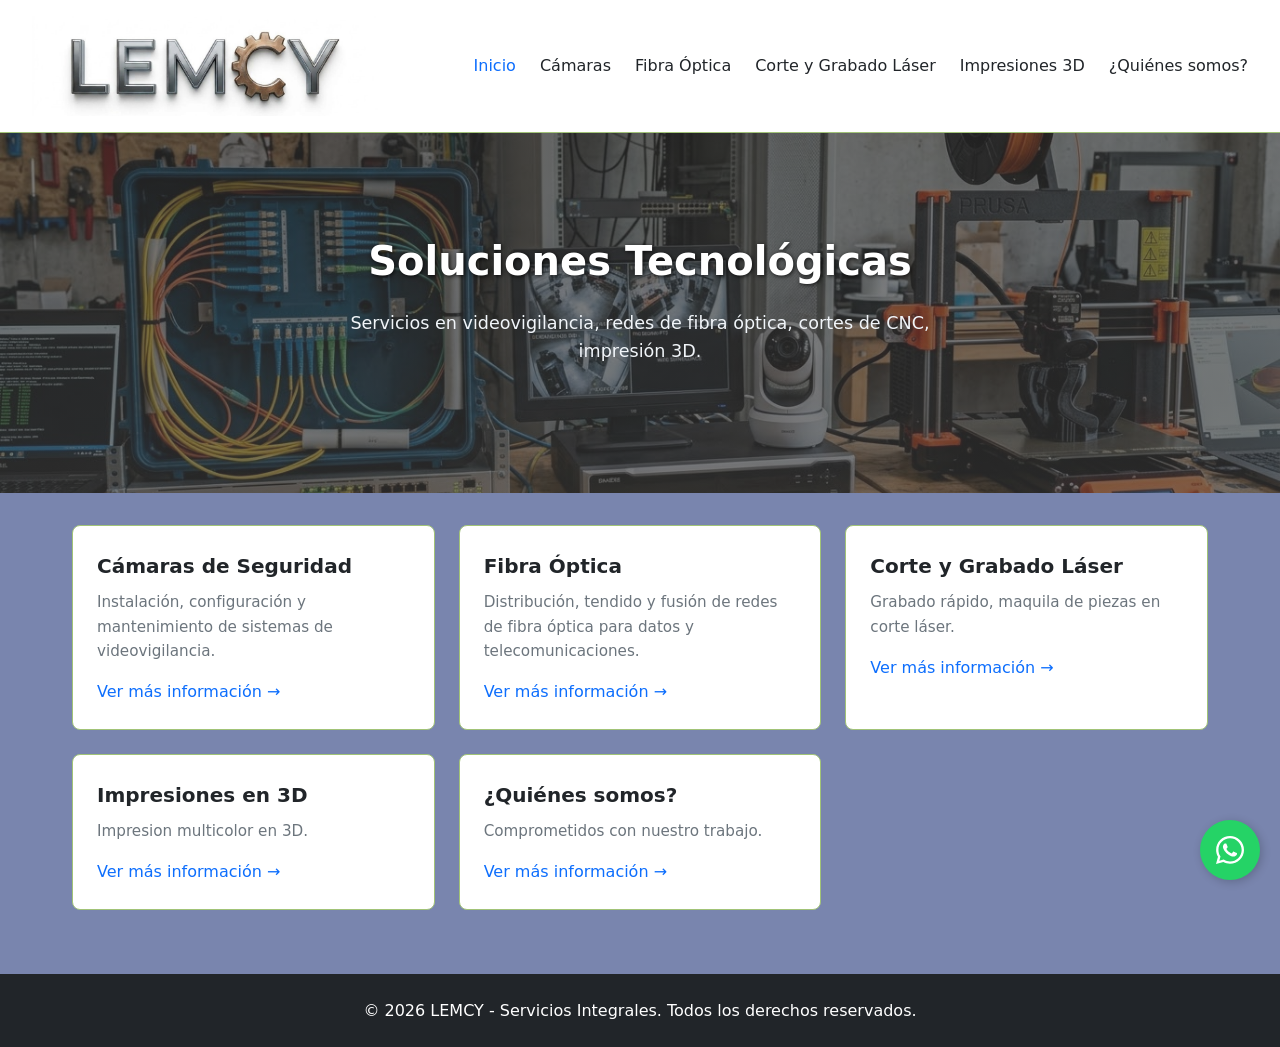
<file: index.html>
<!DOCTYPE html>
<html lang="es">
<head>
    <meta charset="UTF-8">
    <meta name="viewport" content="width=device-width, initial-scale=1.0">
    <title>Servicios Técnicos e Integración | Inicio</title>
    <!-- Vinculación con tu hoja de estilos CSS -->
    <link rel="stylesheet" href="css/estilos.css">
</head>
<body>

    <!-- Encabezado y Navegación Principal -->
    <header class="main-header">
        <div class="logo">
            <a href="index.html">
                <img src="img/logo1.2.jpg" alt="Logotipo LEMCY" class="logo-img">
                <span></span>
            </a>
        </div>
        <button class="nav-toggle" aria-label="Abrir menú">
         &#9776; <!-- Código HTML para las tres líneas del menú -->
        </button>
        <nav class="navbar">
            <ul>
                <li><a href="index.html" class="active">Inicio</a></li>
                <li><a href="camaras.html">Cámaras</a></li>
                <li><a href="internet.html">Fibra Óptica</a></li>
                <li><a href="CNC.html">Corte y Grabado Láser</a></li>
                <li><a href="3D.html">Impresiones 3D</a></li>
                <li><a href="nosotros.html">¿Quiénes somos?</a></li>
            </ul>
        </nav>
    </header>

    <!-- Contenido Principal -->
    <main>
        <!-- Sección Hero (Presentación principal) -->
         
        <section class="hero hero-inicio">
            <h1>Soluciones Tecnológicas</h1>
            <p>Servicios en videovigilancia, redes de fibra óptica, cortes de CNC, impresión 3D.</p>

        </section>

        <!-- Resumen de Divisiones de Servicio -->
        <section class="services-grid">
            <article class="card">
                <h2>Cámaras de Seguridad</h2>
                <p>Instalación, configuración y mantenimiento de sistemas de videovigilancia.</p>
                <a href="camaras.html">Ver más información &rarr;</a>
            </article>

            <article class="card">
                <h2>Fibra Óptica</h2>
                <p>Distribución, tendido y fusión de redes de fibra óptica para datos y telecomunicaciones.</p>
                <a href="internet.html">Ver más información &rarr;</a>
            </article>

            <article class="card">
                <h2>Corte y Grabado Láser</h2>
                <p>Grabado rápido, maquila de piezas en corte láser.</p>
                <a href="CNC.html">Ver más información &rarr;</a>
            </article>

            <article class="card">
                <h2>Impresiones en 3D</h2>
                <p>Impresion multicolor en 3D.</p>
                <a href="3D.html">Ver más información &rarr;</a>
            </article>

            <article class="card">
                <h2>¿Quiénes somos?</h2>
                <p>Comprometidos con nuestro trabajo.</p>
                <a href="nosotros.html">Ver más información &rarr;</a>
            </article>
        </section>
    </main>

    <!-- Pie de Página -->
    <footer class="main-footer">
        <p>&copy; 2026 LEMCY - Servicios Integrales. Todos los derechos reservados.</p>
    </footer>

    <!-- Vinculación con JS (vacío por ahora) -->
    <script src="js/main.js"></script>
    <!-- Botón flotante fijado en la esquina inferior derecha -->
<!-- Botón flotante con icono SVG oficial de WhatsApp -->
<a href="https://wa.me/522206312953?text=Hola,%20me%20interesan%20tus%20servicios" class="whatsapp-float" target="_blank" rel="noopener noreferrer" aria-label="Contactar por WhatsApp">
    <svg xmlns="http://www.w3.org/2000/svg" viewBox="0 0 448 512" width="32" height="32" fill="#ffffff">
        <!-- Código vectorial del logotipo de WhatsApp -->
        <path d="M380.9 97.1C339 55.1 283.2 32 223.9 32c-122.4 0-222 99.6-222 222 0 39.1 10.2 77.3 29.6 111L0 480l117.7-30.9c32.4 17.7 68.9 27 106.1 27h.1c122.3 0 224.1-99.6 224.1-222 0-59.3-25.2-115-67.1-157zm-157 341.6c-33.2 0-65.7-8.9-94-25.7l-6.7-4-69.8 18.3L72 359.2l-4.4-7c-18.5-29.4-28.2-63.3-28.2-98.2 0-101.7 82.8-184.5 184.6-184.5 49.3 0 95.6 19.2 130.4 54.1 34.8 34.9 56.2 81.2 56.1 130.5 0 101.8-84.9 184.6-186.6 184.6zm101.2-138.2c-5.5-2.8-32.8-16.2-37.9-18-5.1-1.9-8.8-2.8-12.5 2.8-3.7 5.6-14.3 18-17.6 21.8-3.2 3.7-6.5 4.2-12 1.4-32.6-16.3-54-29.1-75.5-66-5.7-9.8 5.7-9.1 16.3-30.3 1.8-3.7.9-6.9-.5-9.7-1.4-2.8-12.5-30.1-17.1-41.2-4.5-10.8-9.1-9.3-12.5-9.5-3.2-.2-6.9-.2-10.6-.2-3.7 0-9.7 1.4-14.8 6.9-5.1 5.6-19.4 19-19.4 46.3 0 27.3 19.9 53.7 22.6 57.4 2.8 3.7 39.1 59.7 94.8 83.8 35.2 15.2 49 16.5 66.6 13.9 10.7-1.6 32.8-13.4 37.4-26.4 4.6-13 4.6-24.1 3.2-26.4-1.3-2.5-5-3.9-10.5-6.6z"/>
    </svg>
</a>
</body>
</html>
</file>
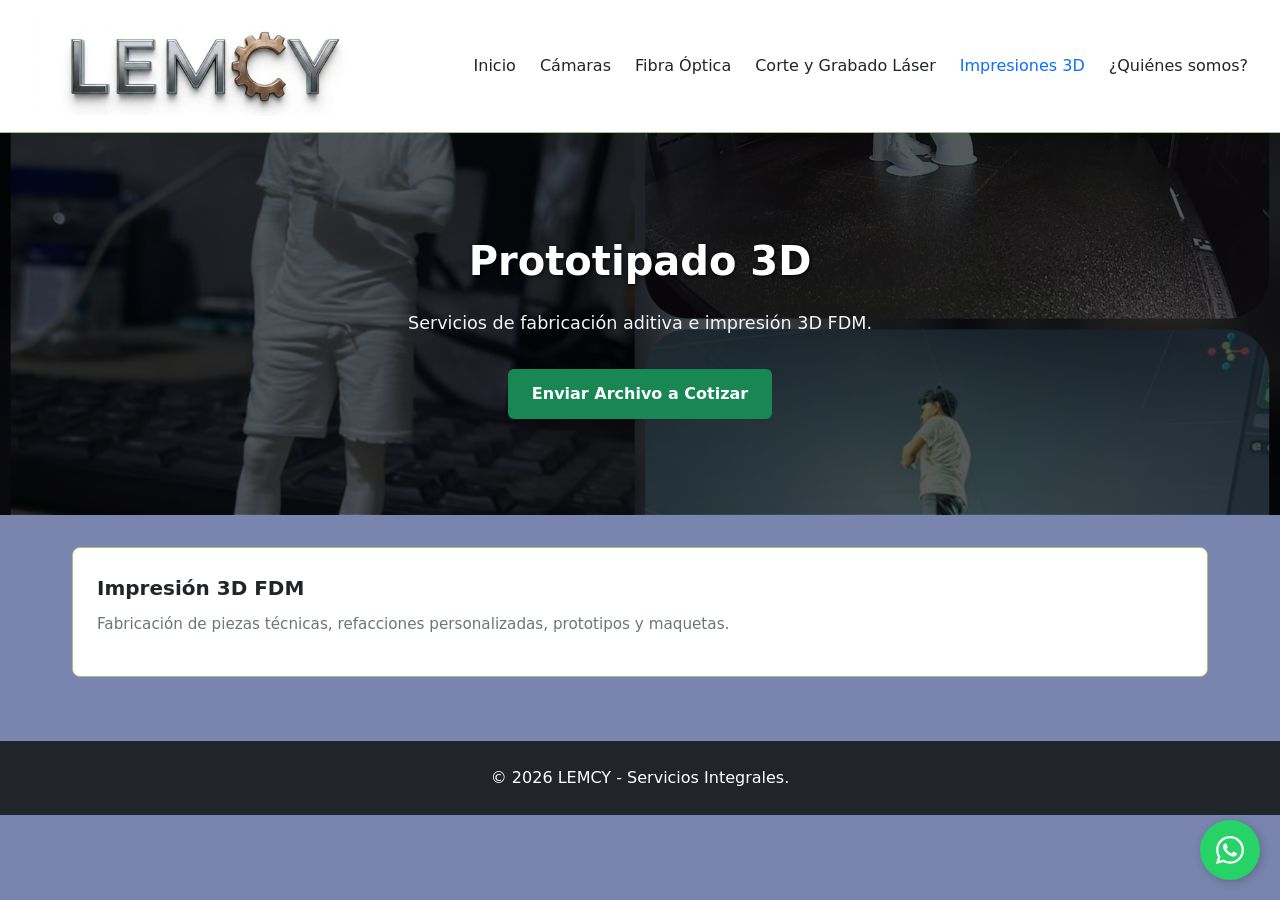
<file: 3D.html>
<!DOCTYPE html>
<html lang="es">
<head>
    <meta charset="UTF-8">
    <meta name="viewport" content="width=device-width, initial-scale=1.0">
    <title>Impresiones 3D | LEMCY</title>
    <link rel="stylesheet" href="css/estilos.css">
</head>
<body>

    <header class="main-header">
        <div class="logo">
            <a href="index.html">
                <img src="img/logo1.2.jpg" alt="Logotipo LEMCY" class="logo-img">
                <span></span>
            </a>
        </div>
        <button class="nav-toggle" aria-label="Abrir menú">
         &#9776; <!-- Código HTML para las tres líneas del menú -->
        </button>
        <nav class="navbar">
            <ul>
                <li><a href="index.html">Inicio</a></li>
                <li><a href="camaras.html">Cámaras</a></li>
                <li><a href="internet.html">Fibra Óptica</a></li>
                <li><a href="CNC.html">Corte y Grabado Láser</a></li>
                <li><a href="3D.html" class="active">Impresiones 3D</a></li>
                <li><a href="nosotros.html">¿Quiénes somos?</a></li>
            </ul>
        </nav>
    </header>

<main>
        <section class="hero hero-3d">
            <h1>Prototipado 3D</h1>
            <p>Servicios de fabricación aditiva e impresión 3D FDM.</p>
            <a href="https://wa.me/522206312953?text=Hola,%20quiero%20cotizar%20un%20trabajo%20en%203D%20o%20Láser" target="_blank" class="btn-whatsapp">Enviar Archivo a Cotizar</a>
        </section>

        <section class="services-grid">
            <article class="card">
                <h2>Impresión 3D FDM</h2>
                <p>Fabricación de piezas técnicas, refacciones personalizadas, prototipos y maquetas.</p>
            </article>
        </section>
</main>

    <footer class="main-footer">
        <p>&copy; 2026 LEMCY - Servicios Integrales.</p>
    </footer>
<a href="https://wa.me/522206312953?text=Hola,%20me%20interesan%20tus%20servicios" class="whatsapp-float" target="_blank" rel="noopener noreferrer" aria-label="Contactar por WhatsApp">
    <svg xmlns="http://www.w3.org/2000/svg" viewBox="0 0 448 512" width="32" height="32" fill="#ffffff">
        <!-- Código vectorial del logotipo de WhatsApp -->
        <path d="M380.9 97.1C339 55.1 283.2 32 223.9 32c-122.4 0-222 99.6-222 222 0 39.1 10.2 77.3 29.6 111L0 480l117.7-30.9c32.4 17.7 68.9 27 106.1 27h.1c122.3 0 224.1-99.6 224.1-222 0-59.3-25.2-115-67.1-157zm-157 341.6c-33.2 0-65.7-8.9-94-25.7l-6.7-4-69.8 18.3L72 359.2l-4.4-7c-18.5-29.4-28.2-63.3-28.2-98.2 0-101.7 82.8-184.5 184.6-184.5 49.3 0 95.6 19.2 130.4 54.1 34.8 34.9 56.2 81.2 56.1 130.5 0 101.8-84.9 184.6-186.6 184.6zm101.2-138.2c-5.5-2.8-32.8-16.2-37.9-18-5.1-1.9-8.8-2.8-12.5 2.8-3.7 5.6-14.3 18-17.6 21.8-3.2 3.7-6.5 4.2-12 1.4-32.6-16.3-54-29.1-75.5-66-5.7-9.8 5.7-9.1 16.3-30.3 1.8-3.7.9-6.9-.5-9.7-1.4-2.8-12.5-30.1-17.1-41.2-4.5-10.8-9.1-9.3-12.5-9.5-3.2-.2-6.9-.2-10.6-.2-3.7 0-9.7 1.4-14.8 6.9-5.1 5.6-19.4 19-19.4 46.3 0 27.3 19.9 53.7 22.6 57.4 2.8 3.7 39.1 59.7 94.8 83.8 35.2 15.2 49 16.5 66.6 13.9 10.7-1.6 32.8-13.4 37.4-26.4 4.6-13 4.6-24.1 3.2-26.4-1.3-2.5-5-3.9-10.5-6.6z"/>
    </svg>
</a>
    <script src="js/main.js"></script>
</body>
</html>
</file>
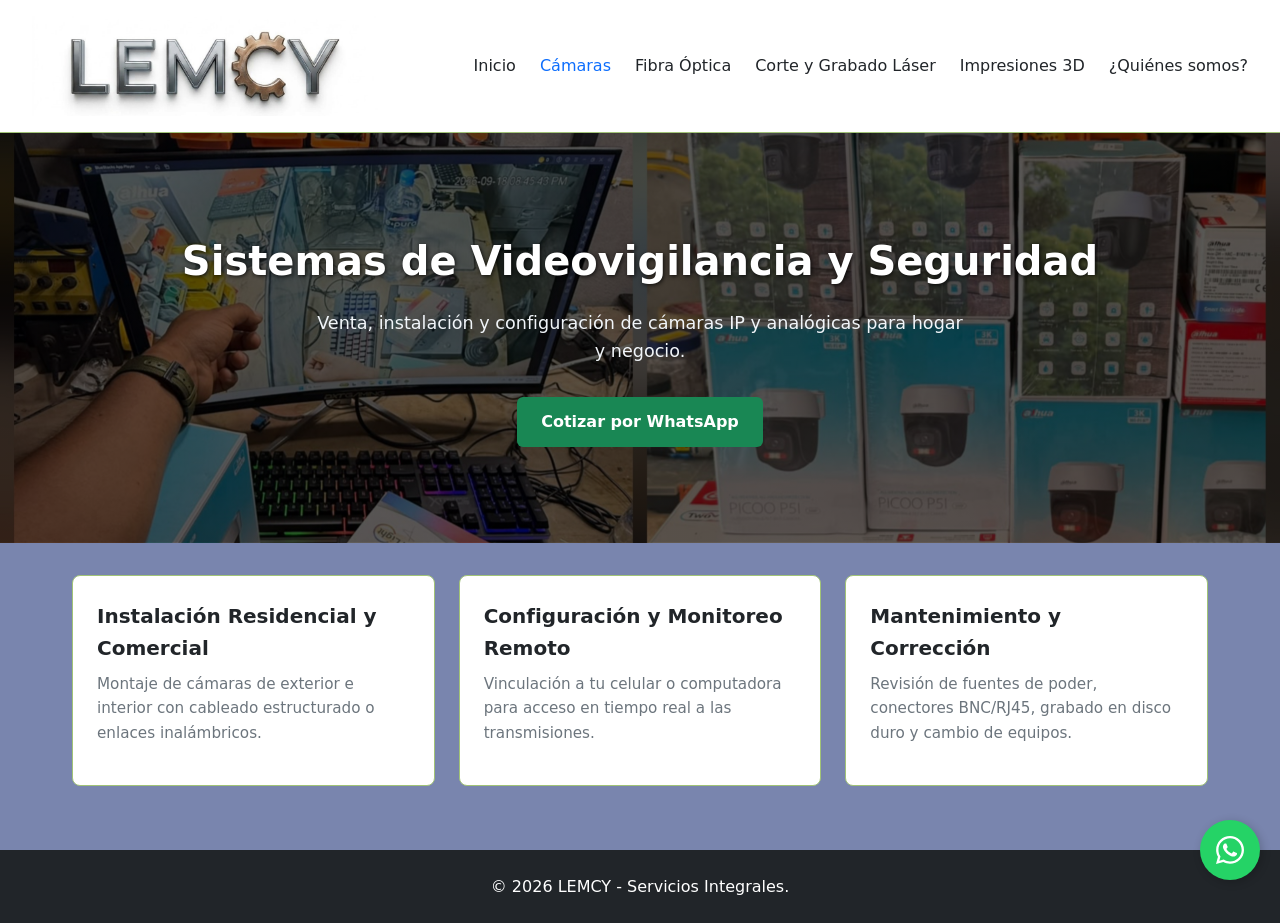
<file: camaras.html>
<!DOCTYPE html>
<html lang="es">
<head>
    <meta charset="UTF-8">
    <meta name="viewport" content="width=device-width, initial-scale=1.0">
    <title>Cámaras de Seguridad | LEMCY</title>
    <link rel="stylesheet" href="css/estilos.css">
</head>
<body>

    <header class="main-header">
        <div class="logo">
            <a href="index.html">
                <img src="img/logo1.2.jpg" alt="Logotipo LEMCY" class="logo-img">
                <span></span>
            </a>
        </div>
        <button class="nav-toggle" aria-label="Abrir menú">
         &#9776; <!-- Código HTML para las tres líneas del menú -->
        </button>
        <nav class="navbar">
            <ul>
                <li><a href="index.html">Inicio</a></li>
                <li><a href="camaras.html" class="active">Cámaras</a></li>
                <li><a href="internet.html">Fibra Óptica</a></li>
                <li><a href="CNC.html">Corte y Grabado Láser</a></li>
                <li><a href="3D.html">Impresiones 3D</a></li>
                <li><a href="nosotros.html">¿Quiénes somos?</a></li>
            </ul>
        </nav>
    </header>

    <main>
        <section class="hero hero-cam">
            <h1>Sistemas de Videovigilancia y Seguridad</h1>
            <p>Venta, instalación y configuración de cámaras IP y analógicas para hogar y negocio.</p>
            <a href="https://wa.me/522206312953?text=Hola,%20me%20interesa%20cotizar%20instalación%20de%20cámaras" target="_blank" class="btn-whatsapp">Cotizar por WhatsApp</a>
        </section>

        <section class="services-grid">
            <article class="card">
                <h2>Instalación Residencial y Comercial</h2>
                <p>Montaje de cámaras de exterior e interior con cableado estructurado o enlaces inalámbricos.</p>
            </article>
            <article class="card">
                <h2>Configuración y Monitoreo Remoto</h2>
                <p>Vinculación a tu celular o computadora para acceso en tiempo real a las transmisiones.</p>
            </article>
            <article class="card">
                <h2>Mantenimiento y Corrección</h2>
                <p>Revisión de fuentes de poder, conectores BNC/RJ45, grabado en disco duro y cambio de equipos.</p>
            </article>
        </section>
    </main>

    <footer class="main-footer">
        <p>&copy; 2026 LEMCY - Servicios Integrales.</p>
    </footer>
<a href="https://wa.me/522206312953?text=Hola,%20me%20interesan%20tus%20servicios" class="whatsapp-float" target="_blank" rel="noopener noreferrer" aria-label="Contactar por WhatsApp">
    <svg xmlns="http://www.w3.org/2000/svg" viewBox="0 0 448 512" width="32" height="32" fill="#ffffff">
        <!-- Código vectorial del logotipo de WhatsApp -->
        <path d="M380.9 97.1C339 55.1 283.2 32 223.9 32c-122.4 0-222 99.6-222 222 0 39.1 10.2 77.3 29.6 111L0 480l117.7-30.9c32.4 17.7 68.9 27 106.1 27h.1c122.3 0 224.1-99.6 224.1-222 0-59.3-25.2-115-67.1-157zm-157 341.6c-33.2 0-65.7-8.9-94-25.7l-6.7-4-69.8 18.3L72 359.2l-4.4-7c-18.5-29.4-28.2-63.3-28.2-98.2 0-101.7 82.8-184.5 184.6-184.5 49.3 0 95.6 19.2 130.4 54.1 34.8 34.9 56.2 81.2 56.1 130.5 0 101.8-84.9 184.6-186.6 184.6zm101.2-138.2c-5.5-2.8-32.8-16.2-37.9-18-5.1-1.9-8.8-2.8-12.5 2.8-3.7 5.6-14.3 18-17.6 21.8-3.2 3.7-6.5 4.2-12 1.4-32.6-16.3-54-29.1-75.5-66-5.7-9.8 5.7-9.1 16.3-30.3 1.8-3.7.9-6.9-.5-9.7-1.4-2.8-12.5-30.1-17.1-41.2-4.5-10.8-9.1-9.3-12.5-9.5-3.2-.2-6.9-.2-10.6-.2-3.7 0-9.7 1.4-14.8 6.9-5.1 5.6-19.4 19-19.4 46.3 0 27.3 19.9 53.7 22.6 57.4 2.8 3.7 39.1 59.7 94.8 83.8 35.2 15.2 49 16.5 66.6 13.9 10.7-1.6 32.8-13.4 37.4-26.4 4.6-13 4.6-24.1 3.2-26.4-1.3-2.5-5-3.9-10.5-6.6z"/>
    </svg>
</a>
    <script src="js/main.js"></script>
</body>
</html>
</file>
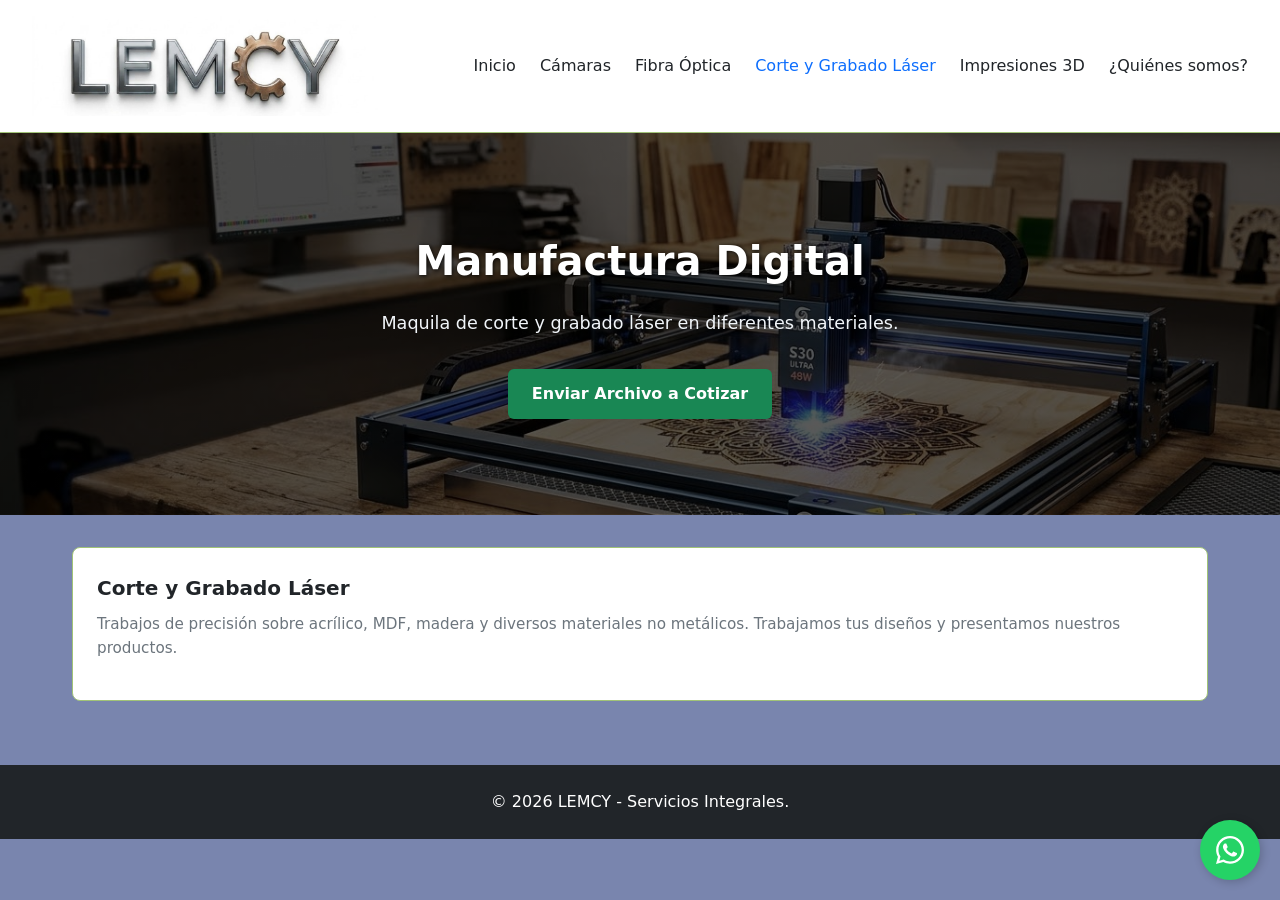
<file: CNC.html>
<!DOCTYPE html>
<html lang="es">
<head>
    <meta charset="UTF-8">
    <meta name="viewport" content="width=device-width, initial-scale=1.0">
    <title>Corte y Grabado Láser | LEMCY</title>
    <link rel="stylesheet" href="css/estilos.css">
</head>
<body>

    <header class="main-header">
        <div class="logo">
            <a href="index.html">
                <img src="img/logo1.2.jpg" alt="Logotipo LEMCY" class="logo-img">
                <span></span>
            </a>
        </div>
        <button class="nav-toggle" aria-label="Abrir menú">
         &#9776; <!-- Código HTML para las tres líneas del menú -->
        </button>
        <nav class="navbar">
            <ul>
                <li><a href="index.html">Inicio</a></li>
                <li><a href="camaras.html">Cámaras</a></li>
                <li><a href="internet.html">Fibra Óptica</a></li>
                <li><a href="CNC.html" class="active">Corte y Grabado Láser</a></li>
                <li><a href="3D.html">Impresiones 3D</a></li>
                <li><a href="nosotros.html">¿Quiénes somos?</a></li>
            </ul>
        </nav>
    </header>

    <main>
        <section class="hero hero-cnc">
            <h1>Manufactura Digital</h1>
            <p>Maquila de corte y grabado láser en diferentes materiales.</p>
            <a href="https://wa.me/522206312953?text=Hola,%20quiero%20cotizar%20un%20trabajo%20en%20Láser" target="_blank" class="btn-whatsapp">Enviar Archivo a Cotizar</a>
        </section>

        <section class="services-grid">
            <article class="card">
                <h2>Corte y Grabado Láser</h2>
                <p>Trabajos de precisión sobre acrílico, MDF, madera y diversos materiales no metálicos. Trabajamos tus diseños y presentamos nuestros productos.</p>
            </article>
        </section>
    </main>

    <footer class="main-footer">
        <p>&copy; 2026 LEMCY - Servicios Integrales.</p>
    </footer>
<a href="https://wa.me/522206312953?text=Hola,%20me%20interesan%20tus%20servicios" class="whatsapp-float" target="_blank" rel="noopener noreferrer" aria-label="Contactar por WhatsApp">
    <svg xmlns="http://www.w3.org/2000/svg" viewBox="0 0 448 512" width="32" height="32" fill="#ffffff">
        <!-- Código vectorial del logotipo de WhatsApp -->
        <path d="M380.9 97.1C339 55.1 283.2 32 223.9 32c-122.4 0-222 99.6-222 222 0 39.1 10.2 77.3 29.6 111L0 480l117.7-30.9c32.4 17.7 68.9 27 106.1 27h.1c122.3 0 224.1-99.6 224.1-222 0-59.3-25.2-115-67.1-157zm-157 341.6c-33.2 0-65.7-8.9-94-25.7l-6.7-4-69.8 18.3L72 359.2l-4.4-7c-18.5-29.4-28.2-63.3-28.2-98.2 0-101.7 82.8-184.5 184.6-184.5 49.3 0 95.6 19.2 130.4 54.1 34.8 34.9 56.2 81.2 56.1 130.5 0 101.8-84.9 184.6-186.6 184.6zm101.2-138.2c-5.5-2.8-32.8-16.2-37.9-18-5.1-1.9-8.8-2.8-12.5 2.8-3.7 5.6-14.3 18-17.6 21.8-3.2 3.7-6.5 4.2-12 1.4-32.6-16.3-54-29.1-75.5-66-5.7-9.8 5.7-9.1 16.3-30.3 1.8-3.7.9-6.9-.5-9.7-1.4-2.8-12.5-30.1-17.1-41.2-4.5-10.8-9.1-9.3-12.5-9.5-3.2-.2-6.9-.2-10.6-.2-3.7 0-9.7 1.4-14.8 6.9-5.1 5.6-19.4 19-19.4 46.3 0 27.3 19.9 53.7 22.6 57.4 2.8 3.7 39.1 59.7 94.8 83.8 35.2 15.2 49 16.5 66.6 13.9 10.7-1.6 32.8-13.4 37.4-26.4 4.6-13 4.6-24.1 3.2-26.4-1.3-2.5-5-3.9-10.5-6.6z"/>
    </svg>
</a>
    <script src="js/main.js"></script>
</body>
</html>
</file>
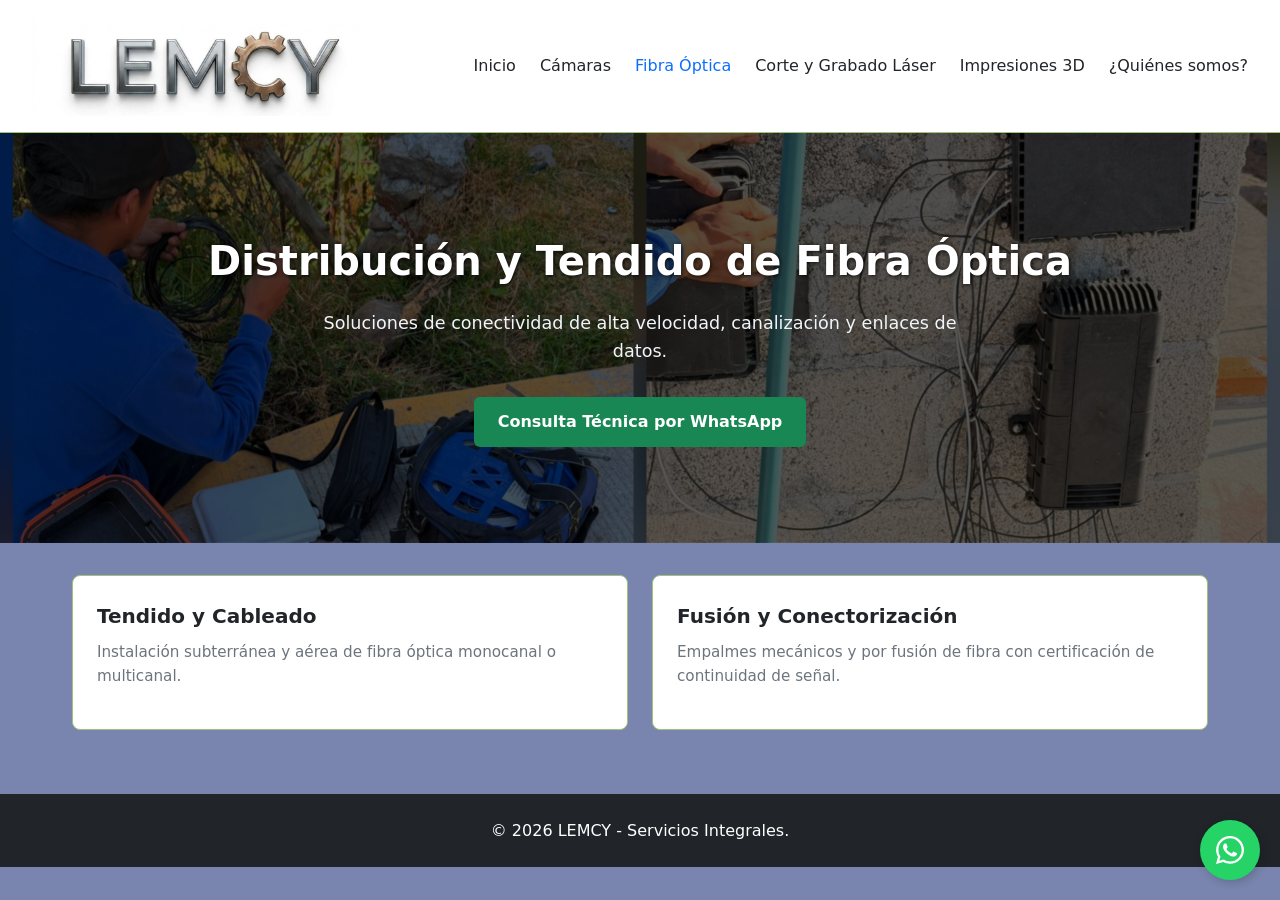
<file: internet.html>
<!DOCTYPE html>
<html lang="es">
<head>
    <meta charset="UTF-8">
    <meta name="viewport" content="width=device-width, initial-scale=1.0">
    <title>Fibra Óptica | LEMCY</title>
    <link rel="stylesheet" href="css/estilos.css">
</head>
<body>

    <header class="main-header">
        <div class="logo">
            <a href="index.html">
                <img src="img/logo1.2.jpg" alt="Logotipo LEMCY" class="logo-img">
                <span></span>
            </a>
        </div>
        <button class="nav-toggle" aria-label="Abrir menú">
         &#9776; <!-- Código HTML para las tres líneas del menú -->
        </button>
        <nav class="navbar">
            <ul>
                <li><a href="index.html">Inicio</a></li>
                <li><a href="camaras.html">Cámaras</a></li>
                <li><a href="internet.html" class="active">Fibra Óptica</a></li>
                <li><a href="CNC.html">Corte y Grabado Láser</a></li>
                <li><a href="3D.html">Impresiones 3D</a></li>
                <li><a href="nosotros.html">¿Quiénes somos?</a></li>
            </ul>
        </nav>
    </header>

    <main>
        <section class="hero hero-red">
            <h1>Distribución y Tendido de Fibra Óptica</h1>
            <p>Soluciones de conectividad de alta velocidad, canalización y enlaces de datos.</p>
            <a href="https://wa.me/522206312953?text=Hola,%20requiero%20información%20sobre%20servicios%20de%20fibra%20óptica" target="_blank" class="btn-whatsapp">Consulta Técnica por WhatsApp</a>
        </section>

        <section class="services-grid">
            <article class="card">
                <h2>Tendido y Cableado</h2>
                <p>Instalación subterránea y aérea de fibra óptica monocanal o multicanal.</p>
            </article>
            <article class="card">
                <h2>Fusión y Conectorización</h2>
                <p>Empalmes mecánicos y por fusión de fibra con certificación de continuidad de señal.</p>
            </article>
        </section>
    </main>

    <footer class="main-footer">
        <p>&copy; 2026 LEMCY - Servicios Integrales.</p>
    </footer>
<a href="https://wa.me/522206312953?text=Hola,%20me%20interesan%20tus%20servicios" class="whatsapp-float" target="_blank" rel="noopener noreferrer" aria-label="Contactar por WhatsApp">
    <svg xmlns="http://www.w3.org/2000/svg" viewBox="0 0 448 512" width="32" height="32" fill="#ffffff">
        <!-- Código vectorial del logotipo de WhatsApp -->
        <path d="M380.9 97.1C339 55.1 283.2 32 223.9 32c-122.4 0-222 99.6-222 222 0 39.1 10.2 77.3 29.6 111L0 480l117.7-30.9c32.4 17.7 68.9 27 106.1 27h.1c122.3 0 224.1-99.6 224.1-222 0-59.3-25.2-115-67.1-157zm-157 341.6c-33.2 0-65.7-8.9-94-25.7l-6.7-4-69.8 18.3L72 359.2l-4.4-7c-18.5-29.4-28.2-63.3-28.2-98.2 0-101.7 82.8-184.5 184.6-184.5 49.3 0 95.6 19.2 130.4 54.1 34.8 34.9 56.2 81.2 56.1 130.5 0 101.8-84.9 184.6-186.6 184.6zm101.2-138.2c-5.5-2.8-32.8-16.2-37.9-18-5.1-1.9-8.8-2.8-12.5 2.8-3.7 5.6-14.3 18-17.6 21.8-3.2 3.7-6.5 4.2-12 1.4-32.6-16.3-54-29.1-75.5-66-5.7-9.8 5.7-9.1 16.3-30.3 1.8-3.7.9-6.9-.5-9.7-1.4-2.8-12.5-30.1-17.1-41.2-4.5-10.8-9.1-9.3-12.5-9.5-3.2-.2-6.9-.2-10.6-.2-3.7 0-9.7 1.4-14.8 6.9-5.1 5.6-19.4 19-19.4 46.3 0 27.3 19.9 53.7 22.6 57.4 2.8 3.7 39.1 59.7 94.8 83.8 35.2 15.2 49 16.5 66.6 13.9 10.7-1.6 32.8-13.4 37.4-26.4 4.6-13 4.6-24.1 3.2-26.4-1.3-2.5-5-3.9-10.5-6.6z"/>
    </svg>
</a>
    <script src="js/main.js"></script>
</body>
</html>
</file>
<file: css/estilos.css>
/* 1. RESET DE ESTILOS Y VARIABLES GLOBALES */
:root {
    --primary-color: #0d6efd;   /* Azul principal */
    --secondary-color: #198754; /* Verde para WhatsApp/acciones */
    --dark-color: #212529;      /* Texto y fondos oscuros */
    --light-color: #2e4181a3;     /* Fondos claros */
    --border-color: #a1c377;
    --font-stack: system-ui, -apple-system, "Segoe UI", Roboto, sans-serif;
}

* {
    margin: 0;
    padding: 0;
    box-sizing: border-box; /* Previene que el padding altere el ancho real de los elementos */
}

body {
    font-family: var(--font-stack);
    line-height: 1.6;
    color: var(--dark-color);
    background-color: var(--light-color);
}

/* 2. ENCABEZADO Y NAVEGACIÓN (FLEXBOX) */
.main-header {
    background-color: #ffffff;
    display: flex;
    justify-content: space-between;
    align-items: center;
    padding: 1rem 2rem;
    border-bottom: 1px solid var(--border-color);
}

.logo a {
    text-decoration: none;
    color: var(--dark-color);
    font-size: 1.25rem;
}

.navbar ul {
    display: flex;
    list-style: none;
    gap: 1.5rem;
}

.navbar a {
    text-decoration: none;
    color: var(--dark-color);
    font-weight: 500;
    transition: color 0.2s ease;
}

.navbar a:hover,
.navbar a.active {
    color: var(--primary-color);
}

/* 3. SECCIÓN HERO */
.hero {
    text-align: center;
    padding: 6rem 1rem; /* Aumentamos el relleno para que la sección luzca más alta */
    
    /* 1. Imagen de fondo con capa oscura semitransparente (overlay) */
    background-image: linear-gradient(rgba(0, 0, 0, 0.65), rgba(0, 0, 0, 0.65)), url('../img/fondo-hero.jpg');
    
    /* 2. Propiedades de ajuste de la imagen */
    background-size: cover;       /* Escalado para cubrir todo el ancho y alto de la sección */
    background-position: center;  /* Centra la foto para que no se corte lo principal */
    background-repeat: no-repeat; /* Evita que la imagen se repita si es pequeña */
    
    /* 3. Colores de texto en blanco para resaltar sobre el fondo oscuro */
    color: #ffffff;
}

/* Color del título principal en el Hero */
.hero h1 {
    font-size: 2.5rem;
    margin-bottom: 1rem;
    text-shadow: 1px 1px 4px rgba(0, 0, 0, 0.8); /* Sombra ligera para mejorar legibilidad */
}

/* Color del texto descriptivo en el Hero */
.hero p {
    color: #f1f5f9; /* Blanco suave / gris muy claro */
    font-size: 1.1rem;
    max-width: 650px;
    margin: 0 auto 2rem auto;
}
/* Fondos personalizados por sección */
.hero-inicio {
    background-image: linear-gradient(rgba(51, 51, 51, 0.65), rgba(60, 60, 60, 0.65)), url('../img/FondoInicio.jpg');
}

.hero-cam {
    background-image: linear-gradient(rgba(0, 0, 0, 0.65), rgba(0, 0, 0, 0.65)), url('../img/FondoCam.jpg');
}

.hero-red {
    background-image: linear-gradient(rgba(0, 0, 0, 0.65), rgba(0, 0, 0, 0.65)), url('../img/FondoRed.jpg');
}

.hero-3d {
    background-image: linear-gradient(rgba(0, 0, 0, 0.65), rgba(0, 0, 0, 0.65)), url('../img/Fondo3D.jpg');
}

.hero-cnc {
    background-image: linear-gradient(rgba(0, 0, 0, 0.65), rgba(0, 0, 0, 0.65)), url('../img/FondoCNC.jpg');
}

/* BOTÓN DE WHATSAPP */
.btn-whatsapp {
    display: inline-block;
    background-color: var(--secondary-color);
    color: white;
    padding: 0.75rem 1.5rem;
    text-decoration: none;
    border-radius: 6px;
    font-weight: bold;
    transition: opacity 0.2s;
}

.btn-whatsapp:hover {
    opacity: 0.9;
}

/* 4. REJILLA DE SERVICIOS (GRID LAYOUT) */
.services-grid {
    display: grid;
    grid-template-columns: repeat(auto-fit, minmax(280px, 1fr));
    gap: 1.5rem;
    padding: 2rem;
    max-width: 1200px;
    margin: 0 auto;
}

.card {
    background: white;
    padding: 1.5rem;
    border: 1px solid var(--border-color);
    border-radius: 8px;
}

.card h2 {
    font-size: 1.25rem;
    margin-bottom: 0.5rem;
}

.card p {
    color: #6c757d;
    font-size: 0.95rem;
    margin-bottom: 1rem;
}

.card a {
    color: var(--primary-color);
    text-decoration: none;
    font-weight: 500;
}

/* 5. PIE DE PÁGINA */
.main-footer {
    text-align: center;
    padding: 1.5rem;
    background-color: var(--dark-color);
    color: white;
    margin-top: 2rem;
}
/* --- DISEÑO RESPONSIVO PARA DISPOSITIVOS MÓVILES (Menos de 768px) --- */
@media (max-width: 768px) {
    
    /* 1. Apilar el encabezado verticalmente en lugar de horizontal */
    .main-header {
        flex-direction: column;
        gap: 1rem;
        padding: 1rem;
        text-align: center;
    }

    /* 2. Ajustar la lista de navegación para que no se desborde */
    .navbar ul {
        flex-wrap: wrap;
        justify-content: center;
        gap: 0.75rem;
    }

    /* 3. Reducir el tamaño de los títulos principales en celulares */
    .hero {
        padding: 2.5rem 1rem;
    }

    .hero h1 {
        font-size: 1.75rem;
    }

    /* 4. Forzar que las tarjetas de servicio ocupen todo el ancho */
    .services-grid {
        grid-template-columns: 1fr;
        padding: 1rem;
    }
}
/* Ocultar el botón en pantallas grandes */
.nav-toggle {
    display: none;
    background: none;
    border: none;
    font-size: 1.8rem;
    cursor: pointer;
}

/* Ajustes dentro del @media (max-width: 768px) */
@media (max-width: 768px) {
    .nav-toggle {
        display: block; /* Mostrar botón en móviles */
    }

    .navbar ul {
        display: none; /* Ocultar menú por defecto en móviles */
        width: 100%;
        flex-direction: column;
        padding-top: 1rem;
    }

    /* Clase que activará JavaScript para mostrar el menú */
    .navbar ul.nav-menu_visible {
        display: flex;
    }
}
.whatsapp-float {
    position: fixed;
    width: 60px;
    height: 60px;
    bottom: 20px;
    right: 20px;
    background-color: #25d366; /* Color oficial de WhatsApp */
    border-radius: 50px;
    box-shadow: 2px 2px 10px rgba(0, 0, 0, 0.2);
    display: flex;
    align-items: center;
    justify-content: center;
    text-decoration: none;
    z-index: 100;
    transition: transform 0.2s ease;
}

.whatsapp-float:hover {
    transform: scale(1.1);
}
/* Alineación horizontal de la imagen del logo y el texto */
.logo a {
    display: flex;
    align-items: center;      /* Centra verticalmente la imagen con el texto */
    gap: 0.5rem;              /* Espacio entre la imagen y el texto */
    text-decoration: none;
    color: var(--dark-color);
    font-size: 1.25rem;
    font-weight: bold;
}

/* Control del tamaño de la imagen del logo */
.logo-img {
    height: 100px;             /* Define una altura fija adecuada para el menú */
    width: auto;              /* Mantiene la proporción de la imagen sin deformarla */
    object-fit: contain;
}
</file>
